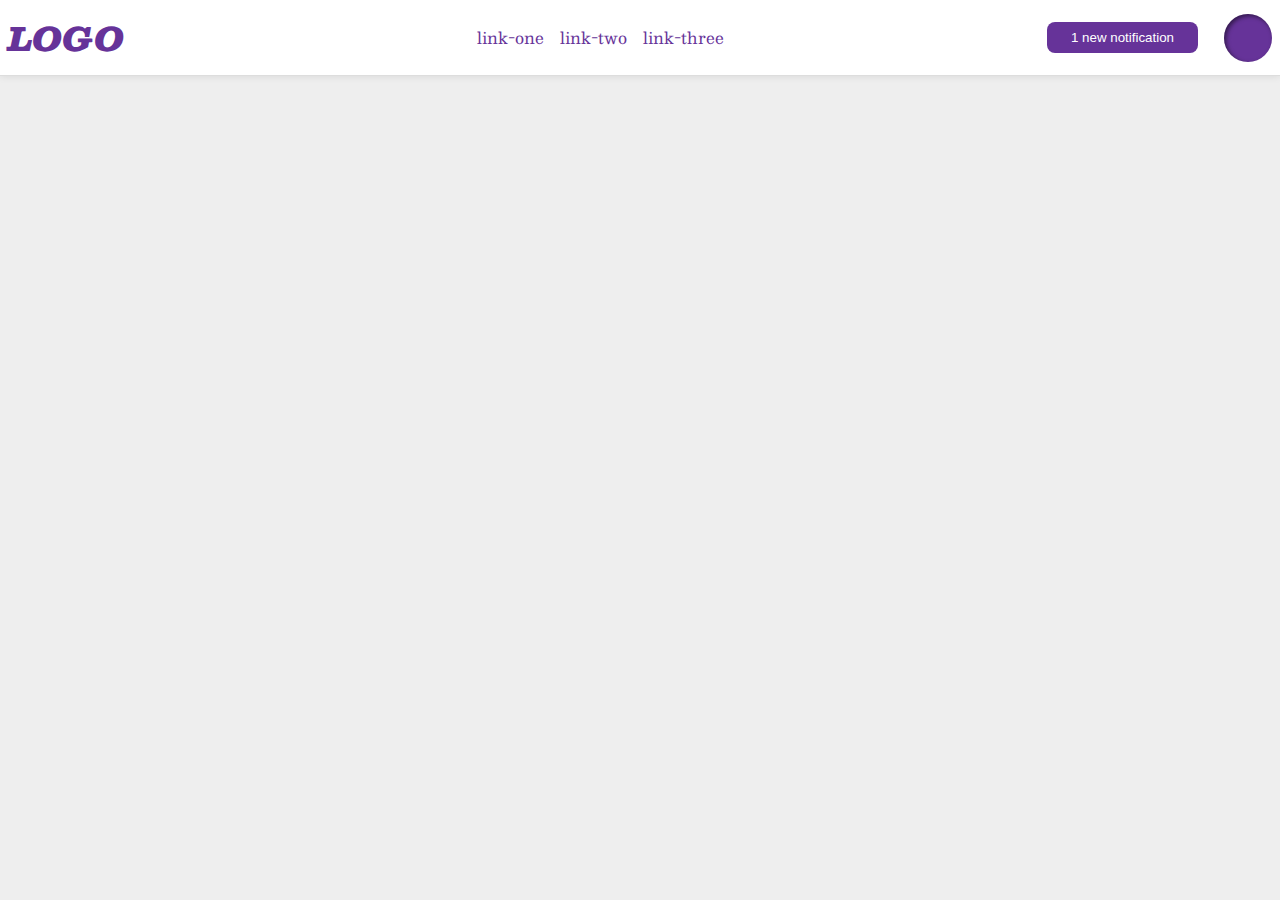
<file: flex/03-flex-header-2/index.html>
<!DOCTYPE html>
<html lang="en">
<head>
  <meta charset="UTF-8">
  <meta http-equiv="X-UA-Compatible" content="IE=edge">
  <meta name="viewport" content="width=device-width, initial-scale=1.0">
  <title>Flex Header 2</title>
  <link rel="stylesheet" href="style.css">
</head>
<body>
  <div class="header">
    <div class="logo">
      LOGO
    </div>
    <ul class="links">
      <li><a href="google.com">link-one</a></li>
      <li><a href="google.com">link-two</a></li>
      <li><a href="google.com">link-three</a></li>
    </ul>
    <div class="button-image">
    <button class="notifications">
      1 new notification
    </button>
    <div class="profile-image"></div>
    </div>
  </div>
</body>
</html>
</file>
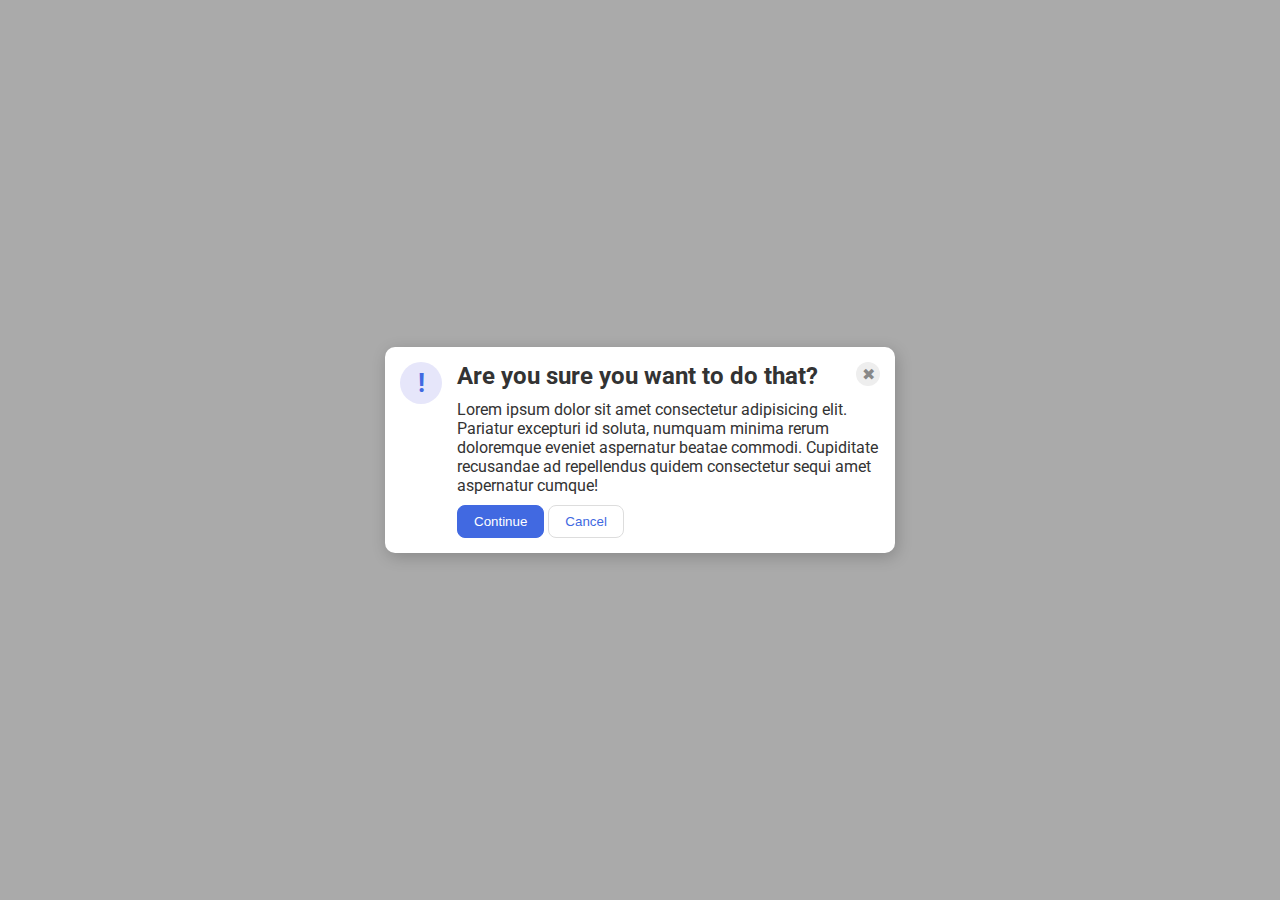
<file: flex/05-flex-modal/index.html>
<!DOCTYPE html>
<html lang="en">
<head>
  <meta charset="UTF-8">
  <meta http-equiv="X-UA-Compatible" content="IE=edge">
  <meta name="viewport" content="width=device-width, initial-scale=1.0">
  <link rel="stylesheet" href="style.css">
  <title>Modal</title>
</head>
<body>
  <div class="modal">
    <div class="icon-container">
    <div class="icon">!</div>
    </div>
    <div class="container">
    <div class="header-close">
    <div class="header">Are you sure you want to do that?</div>
    <div class="close-button">✖</div>
    </div>
    <div class="text">Lorem ipsum dolor sit amet consectetur adipisicing elit. Pariatur excepturi id soluta, numquam minima rerum doloremque eveniet aspernatur beatae commodi. Cupiditate recusandae ad repellendus quidem consectetur sequi amet aspernatur cumque!</div>
    <div class="buttons">
    <button class="continue">Continue</button>
    <button class="cancel">Cancel</button>
    </div>
    </div>
  </div>
</body>
</html>
</file>
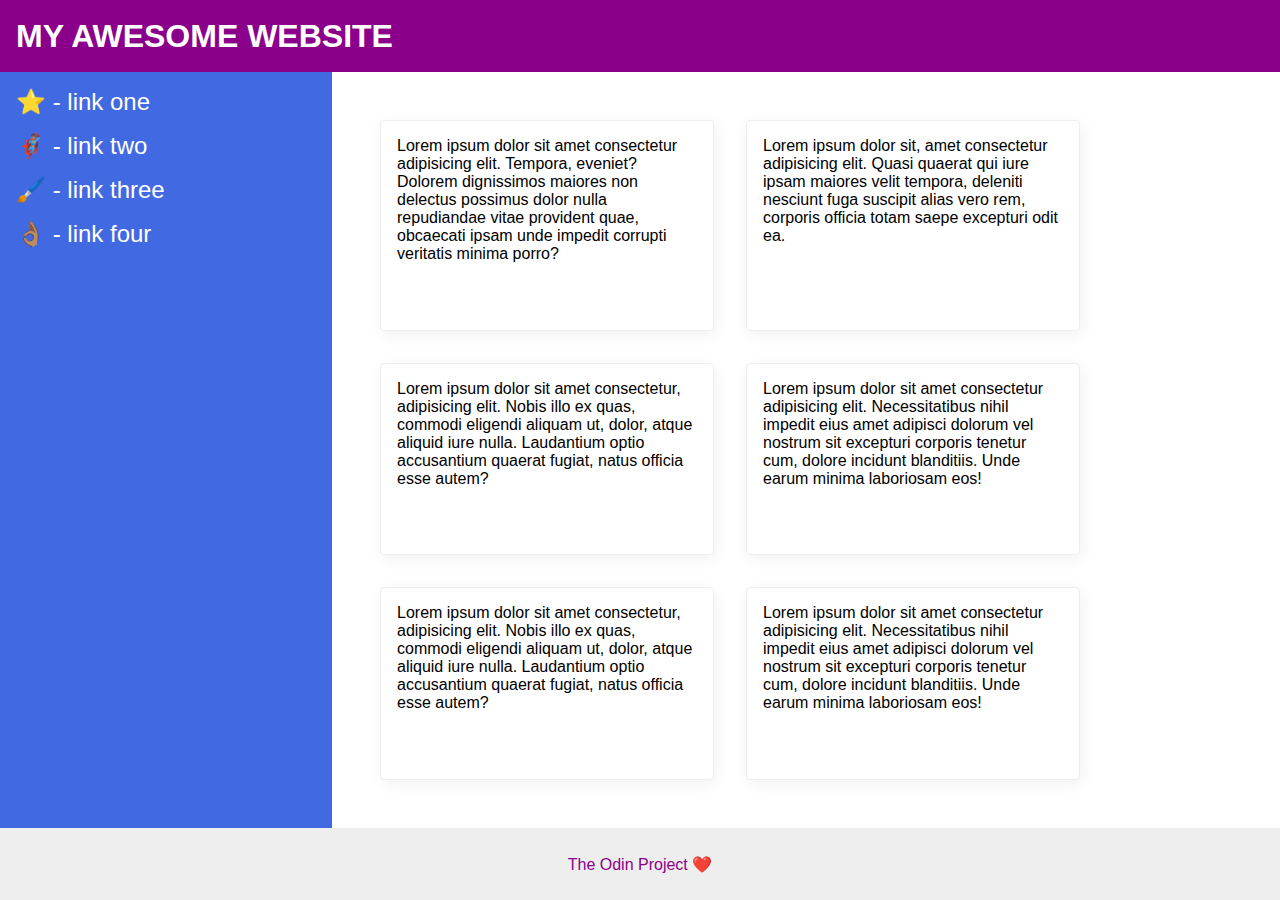
<file: flex/07-flex-layout-2/index.html>
<!DOCTYPE html>
<html lang="en">
<head>
  <meta charset="UTF-8">
  <meta http-equiv="X-UA-Compatible" content="IE=edge">
  <meta name="viewport" content="width=device-width, initial-scale=1.0">
  <title>The Holy Grail</title>
  <link rel="stylesheet" href="style.css">
</head>
<body>
  <div class="header">
    MY AWESOME WEBSITE
  </div>
  <div class="body">
  <div class="sidebar">
    <ul>
      <li><a href="google.com">⭐ - link one</a></li>
      <li><a href="google.com">🦸🏽‍♂️ - link two</a></li>
      <li><a href="google.com">🖌️ - link three</a></li>
      <li><a href="google.com">👌🏽 - link four</a></li>
    </ul>
  </div>
<div class="container">
  <div class="card">Lorem ipsum dolor sit amet consectetur adipisicing elit. Tempora, eveniet? Dolorem dignissimos maiores non delectus possimus dolor nulla repudiandae vitae provident quae, obcaecati ipsam unde impedit corrupti veritatis minima porro?</div>
  <div class="card">Lorem ipsum dolor sit, amet consectetur adipisicing elit. Quasi quaerat qui iure ipsam maiores velit tempora, deleniti nesciunt fuga suscipit alias vero rem, corporis officia totam saepe excepturi odit ea.</div>
  <div class="card">Lorem ipsum dolor sit amet consectetur, adipisicing elit. Nobis illo ex quas, commodi eligendi aliquam ut, dolor, atque aliquid iure nulla. Laudantium optio accusantium quaerat fugiat, natus officia esse autem?</div>
  <div class="card">Lorem ipsum dolor sit amet consectetur adipisicing elit. Necessitatibus nihil impedit eius amet adipisci dolorum vel nostrum sit excepturi corporis tenetur cum, dolore incidunt blanditiis. Unde earum minima laboriosam eos!</div>
  <div class="card">Lorem ipsum dolor sit amet consectetur, adipisicing elit. Nobis illo ex quas, commodi eligendi aliquam ut, dolor, atque aliquid iure nulla. Laudantium optio accusantium quaerat fugiat, natus officia esse autem?</div>
  <div class="card">Lorem ipsum dolor sit amet consectetur adipisicing elit. Necessitatibus nihil impedit eius amet adipisci dolorum vel nostrum sit excepturi corporis tenetur cum, dolore incidunt blanditiis. Unde earum minima laboriosam eos!</div>
  </div>
  </div>
  <div class="footer">
    The Odin Project ❤️
  </div>
</body>
</html>
</file>
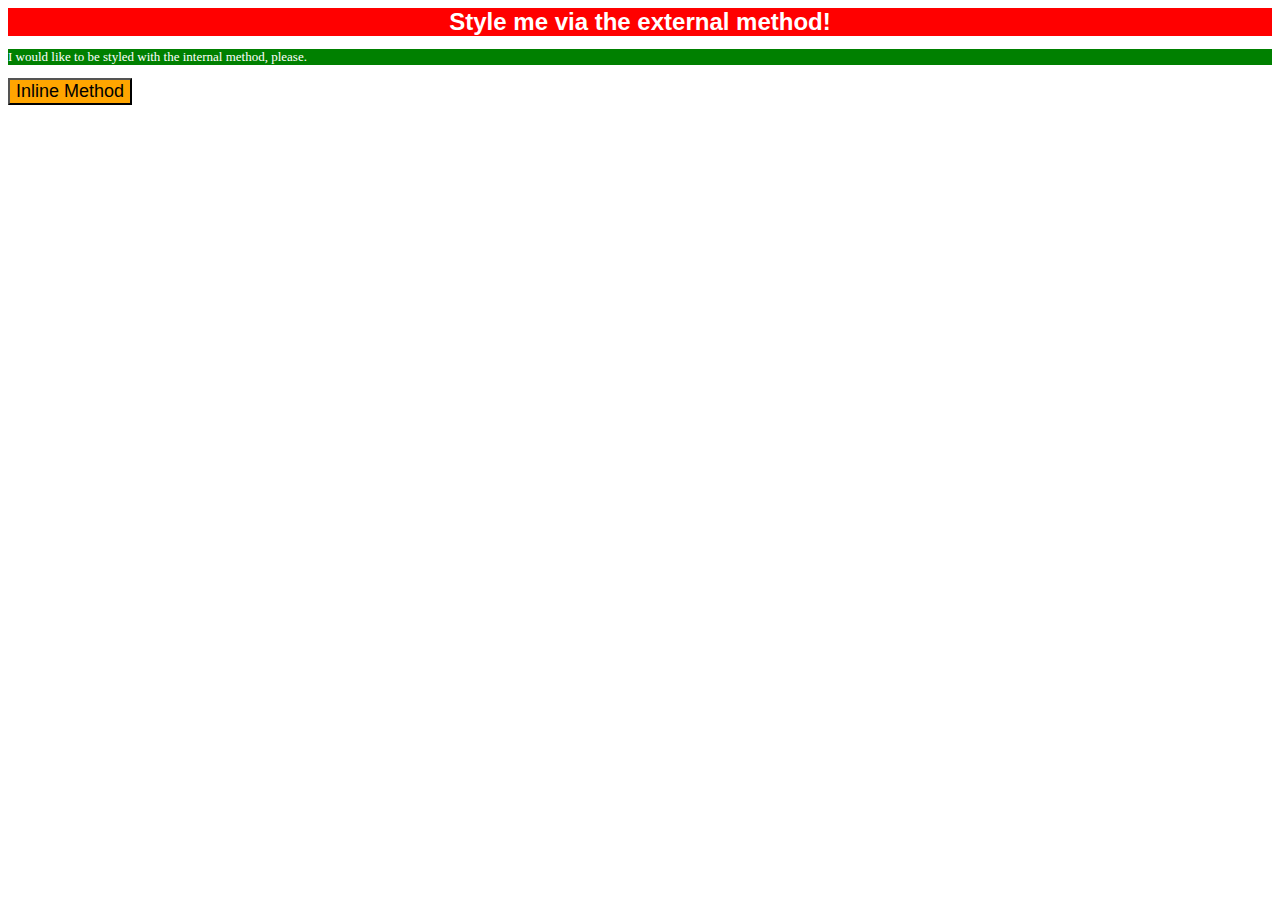
<file: foundations/01-css-methods/index.html>
<!DOCTYPE html>
<html lang="en">
<head>
  <link rel="stylesheet" href="style.css">
  <style>
    p{
      background-color: green;
      color: white;
      font-size: small;
    }
  </style>
  <meta charset="UTF-8">
  <meta http-equiv="X-UA-Compatible" content="IE=edge">
  <meta name="viewport" content="width=device-width, initial-scale=1.0">
  <title>Methods for Adding CSS</title>
</head>
<body>
  <div>Style me via the external method!</div>
  <p>I would like to be styled with the internal method, please.</p>
  <button style="background-color: orange; font-size: large; ">Inline Method</button>
</body>
</html>
</file>
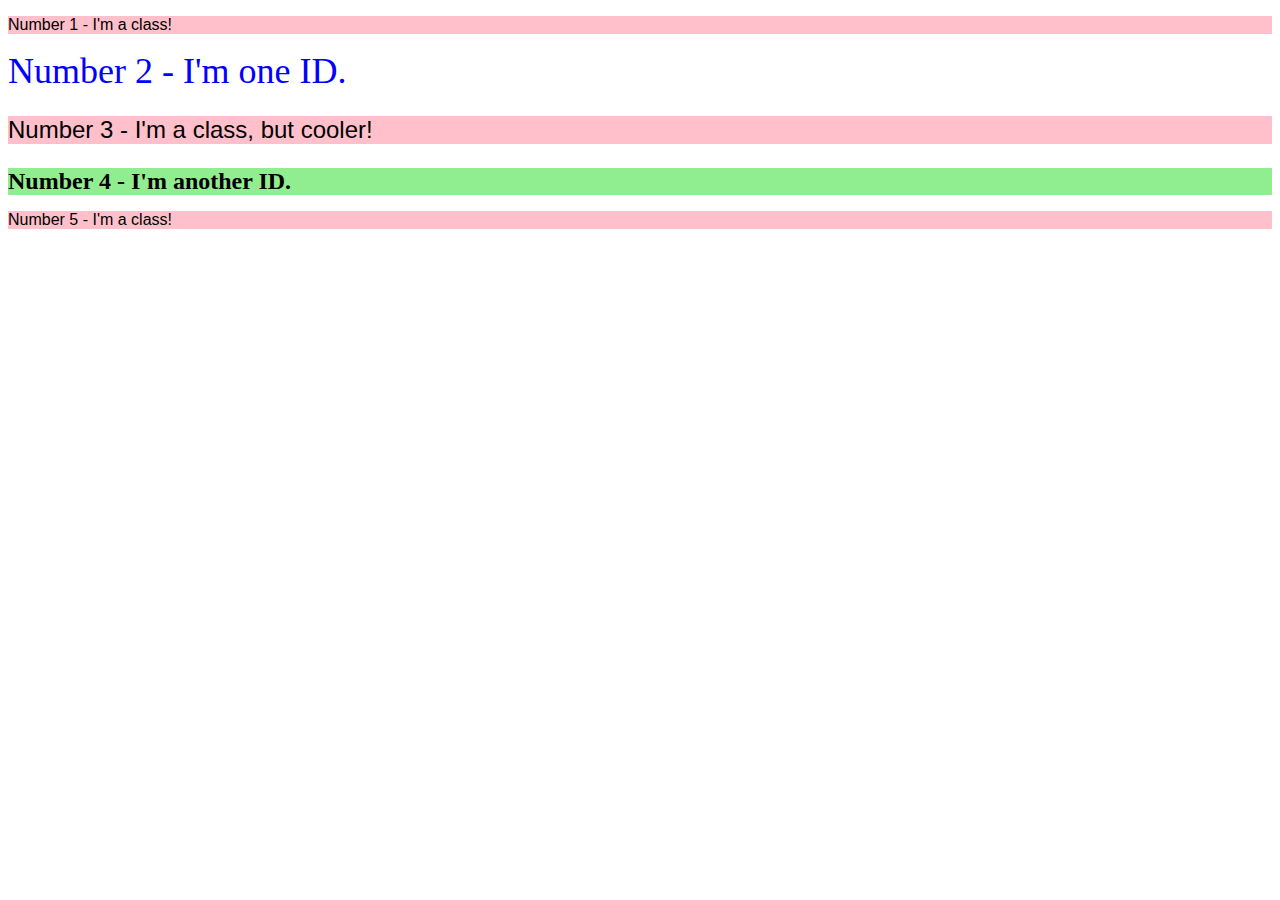
<file: foundations/02-class-id-selectors/index.html>
<!DOCTYPE html>
<html lang="en">
<head>
  <meta charset="UTF-8">
  <meta http-equiv="X-UA-Compatible" content="IE=edge">
  <meta name="viewport" content="width=device-width, initial-scale=1.0">
  <title>Class and ID Selectors</title>
  <link rel="stylesheet" href="style.css">
</head>
<body>
  <p class="odd-number">Number 1 - I'm a class!</p>
  <div id="number-two">Number 2 - I'm one ID.</div>
  <p class="odd-number" id="number-three">Number 3 - I'm a class, but cooler!</p>
  <div id="number-four">Number 4 - I'm another ID.</div>
  <p class="odd-number">Number 5 - I'm a class!</p>
</body>
</html>
</file>
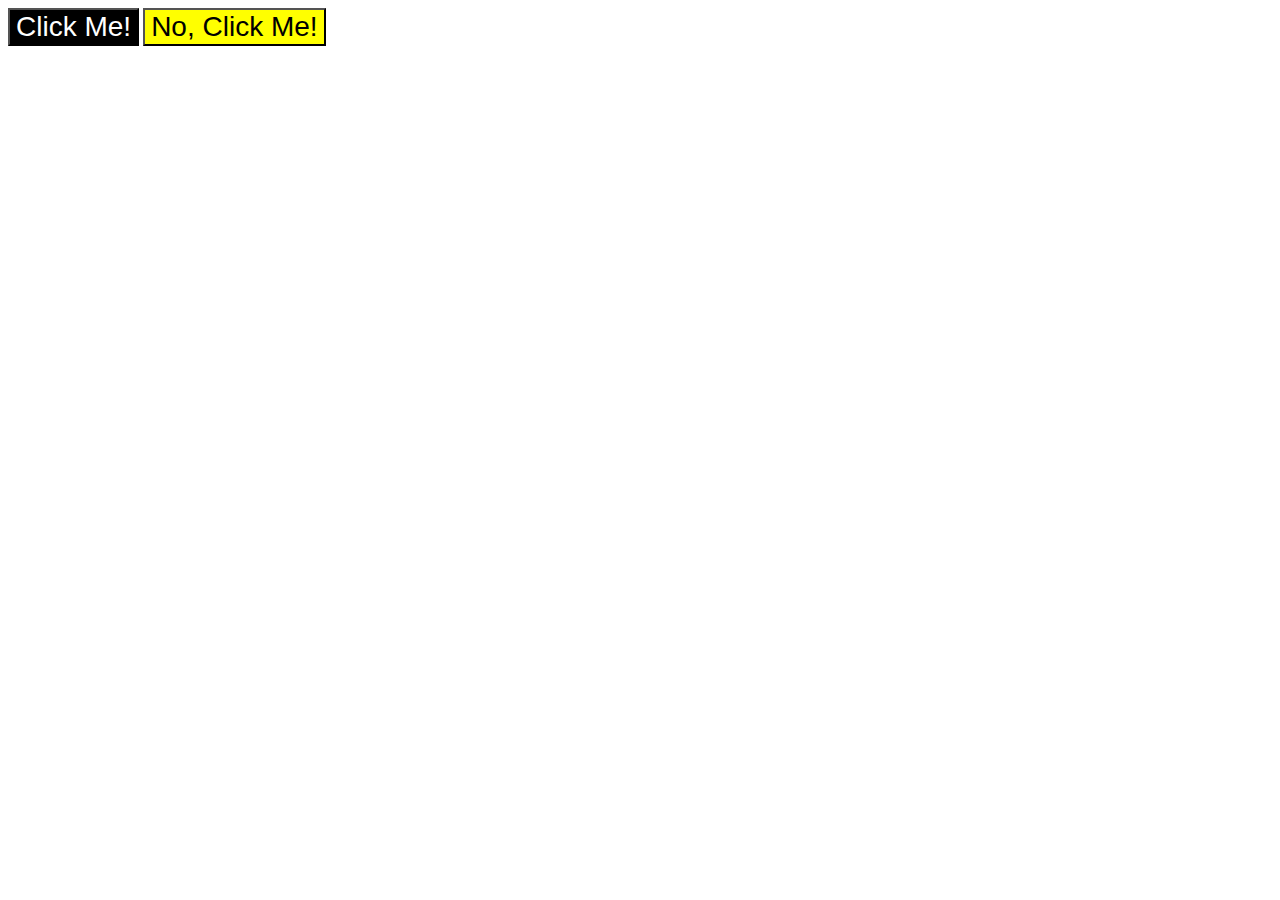
<file: foundations/03-grouping-selectors/index.html>
<!DOCTYPE html>
<html lang="en">
<head>
  <meta charset="UTF-8">
  <meta http-equiv="X-UA-Compatible" content="IE=edge">
  <meta name="viewport" content="width=device-width, initial-scale=1.0">
  <title>Grouping Selectors</title>
  <link rel="stylesheet" href="style.css">
</head>
<body>
  <button class="first">Click Me!</button>
  <button class="second">No, Click Me!</button>
</body>
</html>
</file>
<file: flex/03-flex-header-2/style.css>
/* this is some magical font-importing.  
you'll learn about it later. */
@import url('https://fonts.googleapis.com/css2?family=Besley:ital,wght@0,400;1,900&display=swap');

body {
  margin: 0;
  background: #eee;
  font-family: Besley, serif;
}

.header {
  background: white;
  border-bottom: 1px solid #ddd;
  box-shadow: 0 0 8px rgba(0,0,0,.1);
  display: flex;
  flex-direction: row;
  align-items: center;
  justify-content: space-between;
  padding: 8px;
}

.profile-image {
  background: rebeccapurple;
  box-shadow: inset 2px 2px 4px rgba(0,0,0,.5);
  border-radius: 50%;
  width: 48px;
  height:  48px;
}

.logo {
  color: rebeccapurple;
  font-size: 32px;
  font-weight: 900;
  font-style: italic;
}

button {
  border: none;
  border-radius: 8px;
  background: rebeccapurple;
  color: white;
  padding: 8px 24px;
  margin: 10px;
  display: flex;
  justify-self: end;
}

a {
  /* this removes the line under our links */
  text-decoration: none;
  color: rebeccapurple;
}

ul {
  list-style-type: none;
  display: flex;
  flex-direction: row;
  gap: 16px;
}
.button-image{
  display: flex;
  align-items: center;
  gap: 16px;
}
</file>
<file: flex/05-flex-modal/style.css>
@import url('https://fonts.googleapis.com/css2?family=Roboto:wght@400;700&display=swap');

html, body {
  height: 100%;
}

body {
  font-family: Roboto, sans-serif;
  margin: 0;
  background: #aaa;
  color: #333;
  /* I'll give you this one for free lol */
  display: flex;
  align-items: center;
  justify-content: center;
}

.modal {
  background: white;
  width: 480px;
  border-radius: 10px;
  box-shadow: 2px 4px 16px rgba(0,0,0,.2);
  display: flex;
  padding: 15px;
  gap: 15px;
  
}

.icon {
  color: royalblue;
  font-size: 26px;
  font-weight: 700;
  background: lavender;
  width: 42px;
  height: 42px;
  border-radius: 50%;
  display: flex;
  align-items: center;
  justify-content: center;
}

.close-button {
  background: #eee;
  border-radius: 50%;
  color: #888;
  font-weight: 400;
  font-size: 16px;
  height: 24px;
  width: 24px;
  display: flex;
  align-items: center;
  justify-content: center;
}

button {
  padding: 8px 16px;
  border-radius: 8px;
}

button.continue {
  background: royalblue;
  border: 1px solid royalblue;
  color: white;
}

button.cancel {
  background: white;
  border: 1px solid #ddd;
  color: royalblue;
}
.header-close{
  display: flex;
  justify-content: space-between;
}
.container{
  display: flex;
  flex-direction: column;
  gap: 10px;
}
.header{
  font-size: 24px;
  font-weight: bold;
}
</file>
<file: flex/07-flex-layout-2/style.css>
body {
  font-family: -apple-system, BlinkMacSystemFont, 'Segoe UI', Roboto, Oxygen, Ubuntu, Cantarell, 'Open Sans', 'Helvetica Neue', sans-serif;
  margin: 0;
  min-height: 100vh;
}

.header {
  height: 72px;
  background: darkmagenta;
  color: white;
}

.footer {
  height: 72px;
  background: #eee;
  color: darkmagenta;
}

.sidebar {
  width: 300px;
  background: royalblue;
}

.card {
  border: 1px solid #eee;
  box-shadow: 2px 4px 16px rgba(0,0,0,.06);
  border-radius: 4px;
  width: 300px;
}

/* SOLUTION */

body {
  display: flex;
  flex-direction: column;
}

.header {
  display: flex;
  align-items: center;
  padding: 0 16px;
  font-size: 32px;
  font-weight: 900;
}

.body {
  flex: 1;
  display: flex;
}

.sidebar {
  flex-shrink: 0;
  padding: 16px;
}

ul {
  list-style-type: none;
  margin: 0;
  padding: 0;
}

li {
  margin-bottom: 16px;
}

a {
  color: white;
  text-decoration: none;
  font-size: 24px;
}

.container {
  padding: 32px;
  display: flex;
  flex-wrap: wrap;
}

.card {
  padding: 16px;
  margin: 16px;
}

.footer {
  display: flex;
  align-items: center;
  justify-content: center;
}
</file>
<file: foundations/01-css-methods/style.css>
div{
    background-color: red;
    color: white;
    text-align: center;
    font-weight: bold;
    font-size: x-large;
    font-family: sans-serif;
}
</file>
<file: foundations/02-class-id-selectors/style.css>
.odd-number{
    background-color: pink;
    font-family: Verdana, sans-serif;
}
#number-two{
    color: blue;
    font-size: 36px;
}
#number-three{
    font-size: 24px;
}
#number-four{
    background-color: lightgreen;
    font-weight: bold;
    font-size: 24px;
}
</file>
<file: foundations/03-grouping-selectors/style.css>
.first,.second{
    font-size: 28px;
    font-family: Helvetica, "Times New Roman", sans-serif;
}
.first{
    background-color: black;
    color: white;
}
.second{
    background-color: yellow;
}
</file>
